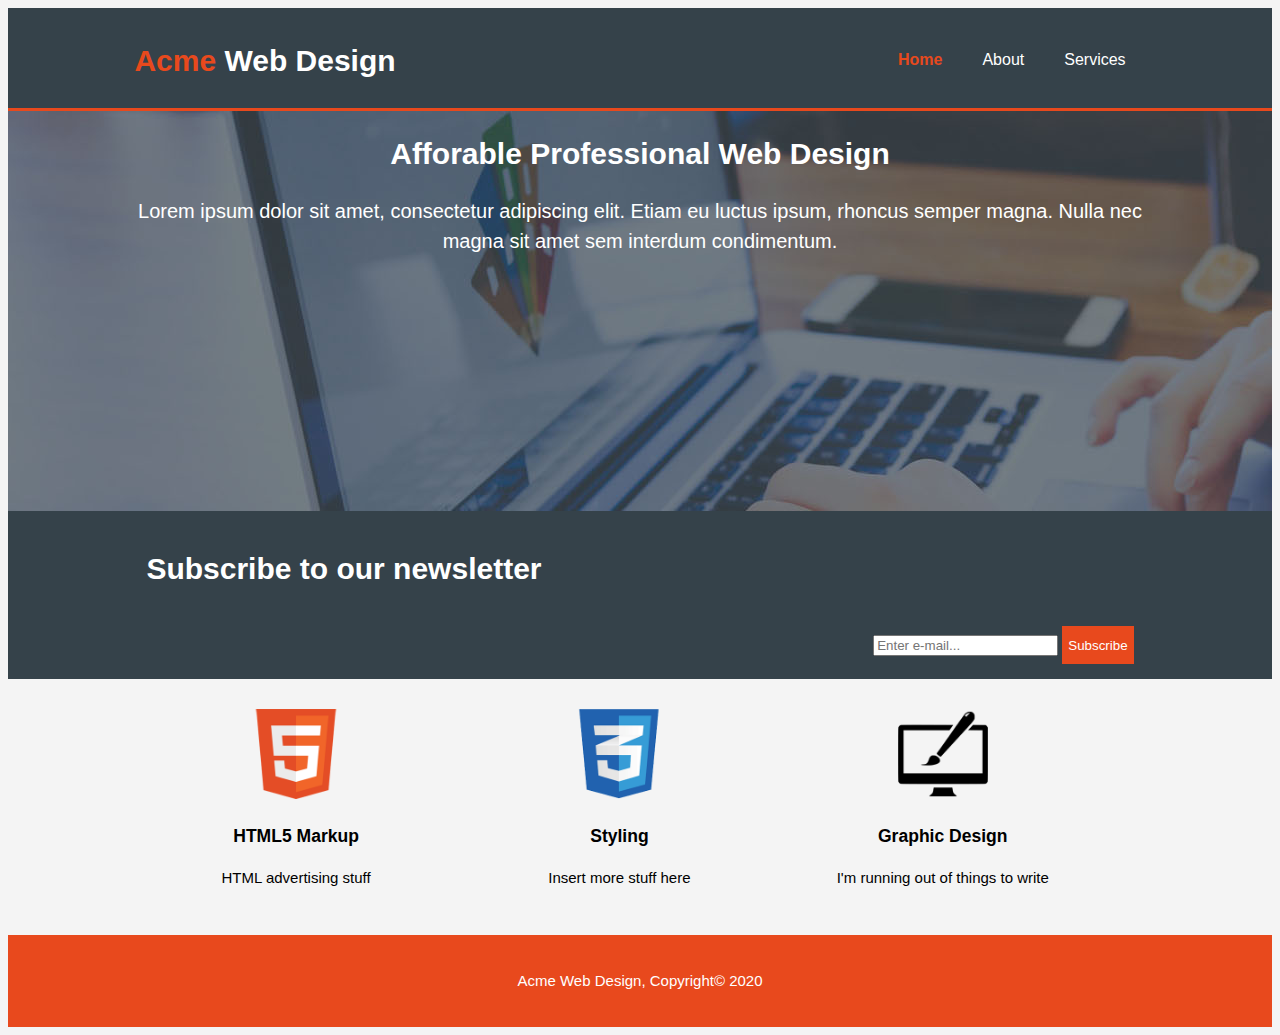
<file: index.html>
<!DOCTYPE html>
<html lang="en" dir="ltr">
  <head>
    <meta charset="utf-8">
    <meta name = "viewport" content = "width = device=width" />
    <meta name = "description" content = "Afforable and professional web design" />
    <meta name = "keywords" content = "web design, afforable web design" />
    <meta name = "auther" content = "Me" />

    <title> Acme Web Design | Welcome</title>
    <link rel = 'stylesheet' href = "./css/style.css">
  </head>
  <body>
    <header>
       <div class = "container">
          <div id = "branding">
            <h1><span class = "highlight">Acme</span> Web Design</h1>
          </div>
          <nav>
            <ul>
              <li class = "current"> <a href = "index.html">Home</a> </li>
              <li> <a href = "About.html">About</a> </li>
              <li> <a href = "Services.html">Services</a> </li>
            </ul>
          </nav>
       </div>
    </header>
    <section id = showcase>
      <div class = "container">
        <H1>Afforable Professional Web Design</H1>
        <p>
          Lorem ipsum dolor sit amet, consectetur adipiscing elit. Etiam eu luctus ipsum, rhoncus semper magna. Nulla nec magna sit amet sem interdum condimentum.
        </p>
      </div>
    </section>

    <section id = newsletter>
      <div class = container>
        <h1>Subscribe to our newsletter</h1>
        <form>
           <input type = "email" placeholder="Enter e-mail..." />
           <button type = "submit" class = "button_1">Subscribe</button>
        </form>
      </div>
    </section>
    <section id = "boxes">
      <div class = "container">
        <div class = "box">
          <img src = "./img/logo_html.png" />
          <h3>HTML5 Markup</h3>
          <p>
            HTML advertising stuff
          </p>
        </div>

        <div class = "box">
          <img src = "./img/logo_css.png" />
          <h3>Styling</h3>
          <p>
            Insert more stuff here
          </p>
        </div>

        <div class = "box">
          <img src = "./img/logo_brush.png" />
          <h3>Graphic Design</h3>
          <p>
            I'm running out of things to write
          </p>
        </div>
      </div>
    </section>

    <footer>
      <p>
        Acme Web Design, Copyright&copy; 2020
      </p>
    </footer>


  </body>
</html>



























<!afdaffsffds>
</file>
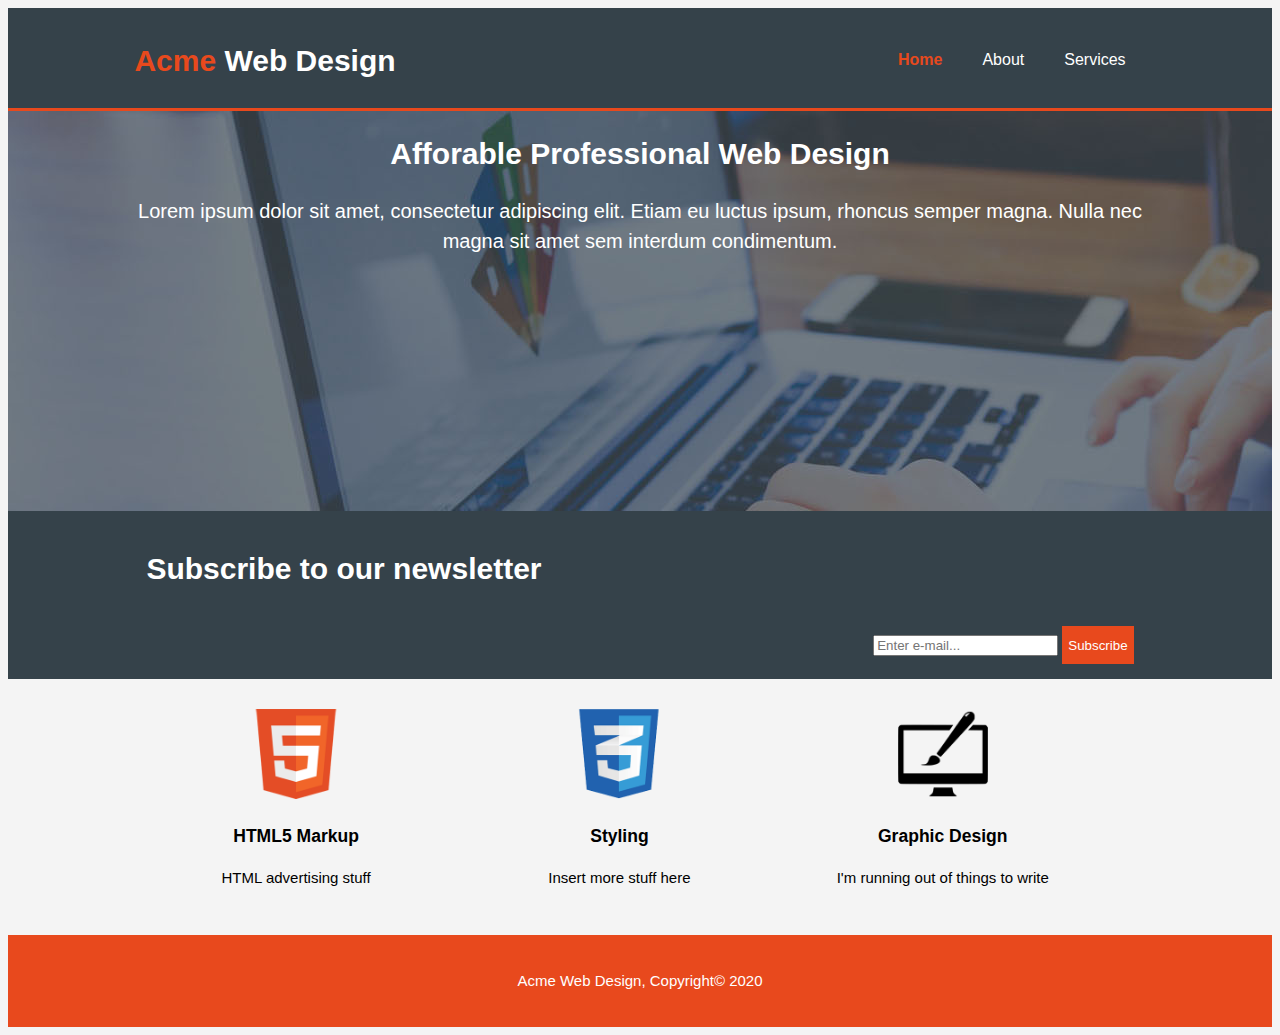
<file: demo_website/index.html>
<!DOCTYPE html>
<html lang="en" dir="ltr">
  <head>
    <meta charset="utf-8">
    <meta name = "viewport" content = "width = device=width" />
    <meta name = "description" content = "Afforable and professional web design" />
    <meta name = "keywords" content = "web design, afforable web design" />
    <meta name = "author" content = "Me" />

    <title> Acme Web Design | Welcome</title>
    <link rel = 'stylesheet' href = "./css/style.css">
  </head>
  <body>
    <header>
       <div class = "container">
          <div id = "branding">
            <h1><span class = "highlight">Acme</span> Web Design</h1>
          </div>
          <nav>
            <ul>
              <li class = "current"> <a href = "index.html">Home</a> </li>
              <li> <a href = "About.html">About</a> </li>
              <li> <a href = "Services.html">Services</a> </li>
            </ul>
          </nav>
       </div>
    </header>
    <section id = showcase>
      <div class = "container">
        <H1>Afforable Professional Web Design</H1>
        <p>
          Lorem ipsum dolor sit amet, consectetur adipiscing elit. Etiam eu luctus ipsum, rhoncus semper magna. Nulla nec magna sit amet sem interdum condimentum.
        </p>
      </div>
    </section>

    <section id = newsletter>
      <div class = container>
        <h1>Subscribe to our newsletter</h1>
        <form>
           <input type = "email" placeholder="Enter e-mail..." />
           <button type = "submit" class = "button_1">Subscribe</button>
        </form>
      </div>
    </section>
    <section id = "boxes">
      <div class = "container">
        <div class = "box">
          <img src = "./img/logo_html.png" />
          <h3>HTML5 Markup</h3>
          <p>
            HTML advertising stuff
          </p>
        </div>

        <div class = "box">
          <img src = "./img/logo_css.png" />
          <h3>Styling</h3>
          <p>
            Insert more stuff here
          </p>
        </div>

        <div class = "box">
          <img src = "./img/logo_brush.png" />
          <h3>Graphic Design</h3>
          <p>
            I'm running out of things to write
          </p>
        </div>
      </div>
    </section>

    <footer>
      <p>
        Acme Web Design, Copyright&copy; 2020
      </p>
    </footer>


  </body>
</html>



























<!afdaffsffds>
</file>
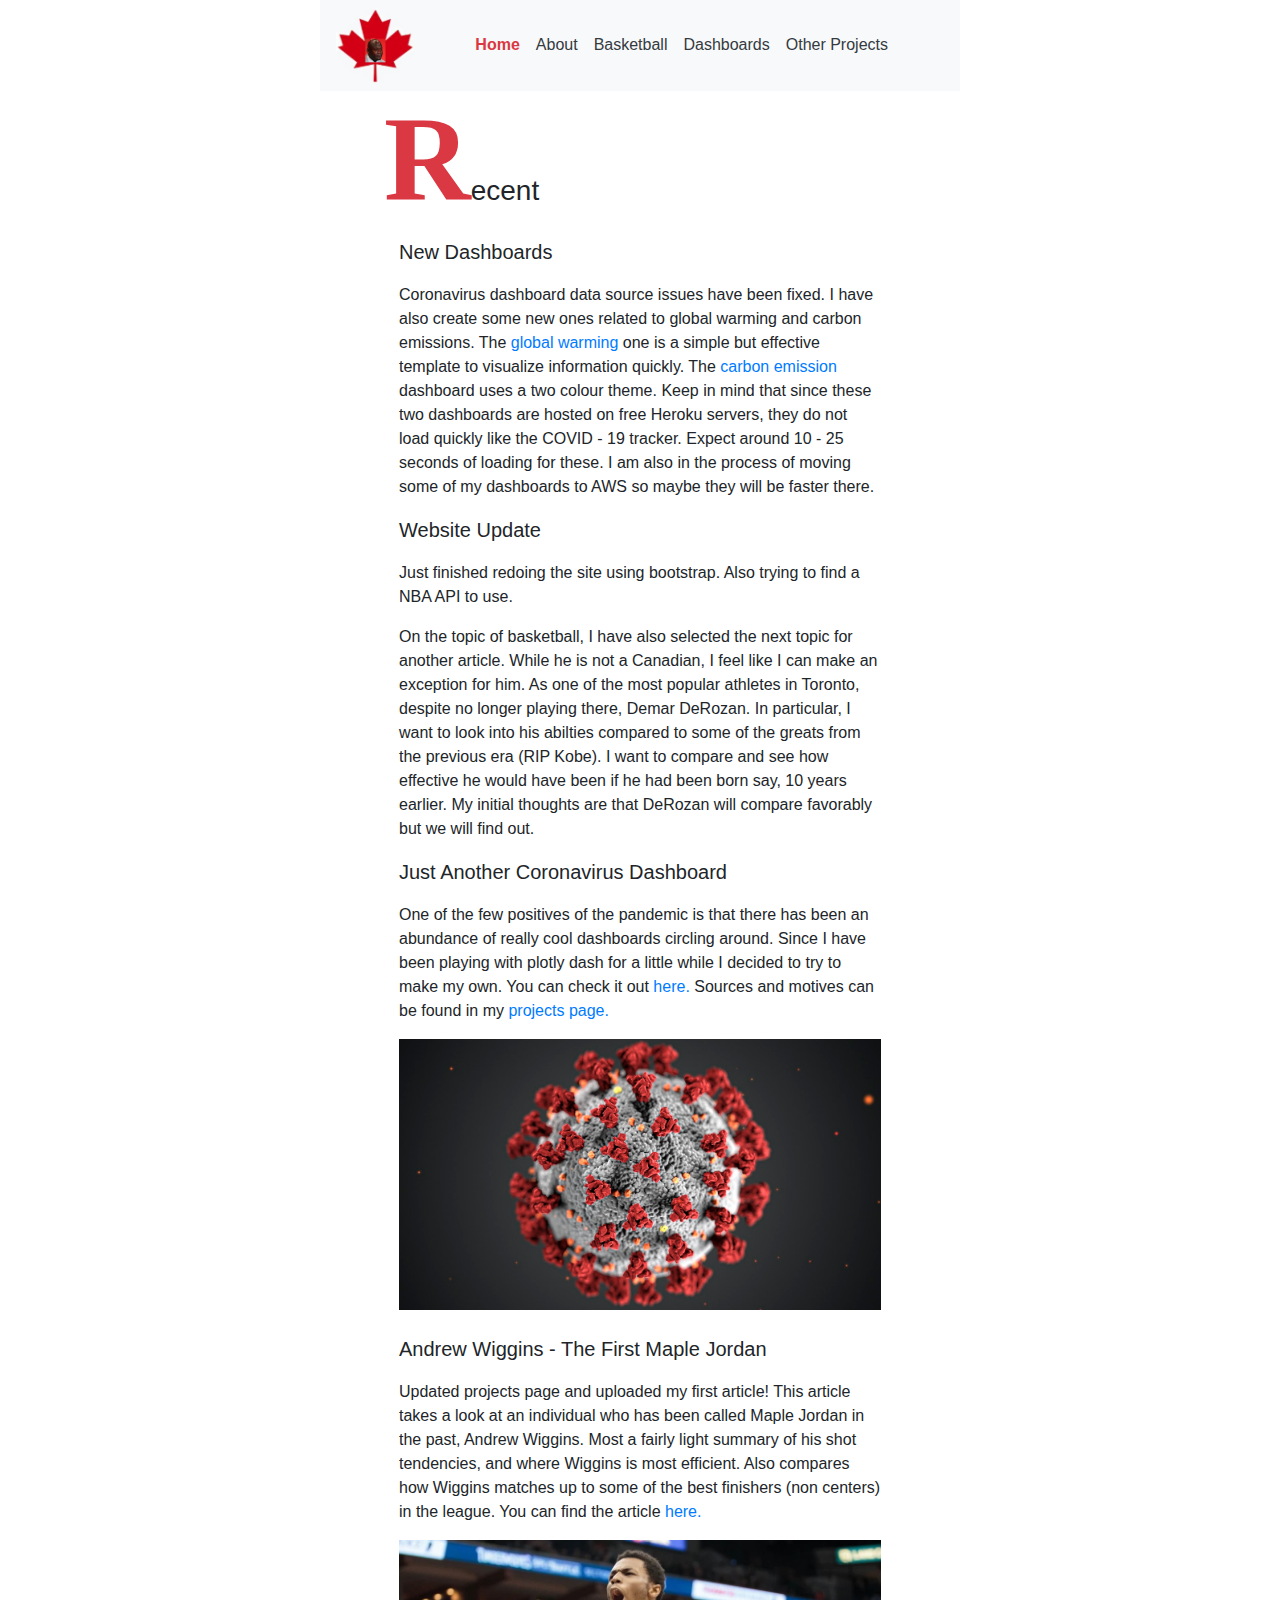
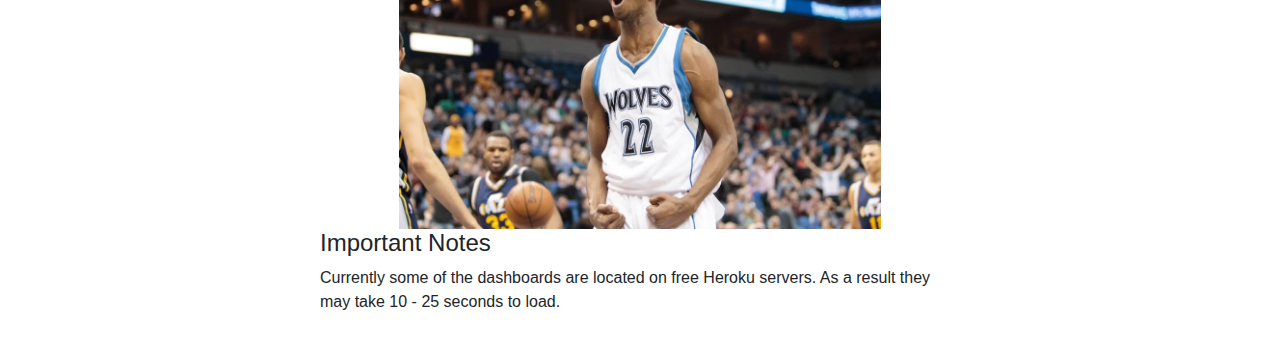
<file: therealmaplejordan/index.html>
<!DOCTYPE html>
<html lang="en" dir="ltr">
  <head>
    <script async src="https://www.googletagmanager.com/gtag/js?id=UA-159837599-1"></script>
    <script>
      window.dataLayer = window.dataLayer || [];
      function gtag(){dataLayer.push(arguments);}
      gtag('js', new Date());

      gtag('config', 'UA-159837599-1');
    </script>
    <meta charset="utf-8">
    <meta name = "viewport" content = "width=device-width, initial-scale=1" />
    <meta name = "description" content =  "NBA, NHL, Machine learning"/>
    <title>The Real Maple Jordan</title>
    <link href = "css/bootstrap.min.css"  rel = "stylesheet">
  </head>
  <body>
    <div style = "width:50%; margin:auto;">
      <nav class = "navbar navbar-expand-lg navbar-light bg-light" >
        <img src = "img/nady_masterpiece.jpg", style = "width:13%" />
        <div class = "collapse navbar-collapse" id = "navbarSupportedContent">
          <ul class = "navbar-nav ml-auto mr-5" >
            <li class = "nav-item">
              <a class = "nav-link" href = "index.html" style ="color:#DA3842; font-weight:bold;">Home</a>
            </li>
            <li class = "nav-item">
              <a class = "nav-link text-dark" href = "about.html">About</a>
            </li>
            <li class = "nav-item">
              <a class = "nav-link text-dark" href = "basketball.html">Basketball</a>
            </li>
            <li class = "nav-item">
              <a class = "nav-link text-dark" href = "dashboards.html">Dashboards</a>
            </li>
            <li class = "nav-item">
              <a class = "nav-link text-dark" href = "projects.html">Other Projects</a>
            </li>
          </ul>
        </div>
      </nav>
      <!-- main body section -->
      <div class = "row" style = "width:80%; margin:auto;">
        <h3><span style = "font:bold 120px Helvetica Neue; color:#DA3842;">R</span>ecent</h3>
        <div class = "col-sm-12 col-mid-12">
          <p class = 'lead'>
            New Dashboards
          </p>
          <p>
            Coronavirus dashboard data source issues have been fixed. I have also create some new ones related to global warming and carbon emissions. The <a href = 'https://globalwarming123.herokuapp.com/'>global warming</a> one is a simple but effective template to visualize information quickly. The <a href = "https://carbonemission.herokuapp.com/">carbon emission</a> dashboard uses a two colour theme. Keep in mind that since these two dashboards are hosted on free Heroku servers, they do not load quickly like the COVID - 19 tracker. Expect around 10 - 25 seconds of loading for these. I am also in the process of moving some of my dashboards to AWS so maybe they will be faster there.
          </p>
        </div>
        <div class = "col-sm-12 col-md-12">
          <p class = "lead">
            Website Update
          </p>
          <p>
            Just finished redoing the site using bootstrap. Also trying to find a NBA API to use.
          </p>
          <p>
            On the topic of basketball, I have also selected the next topic for another article. While he is not a Canadian, I feel like I can make an exception for him. As one of the most popular athletes in Toronto, despite no longer playing there, Demar DeRozan. In particular, I want to look into his abilties compared to some of the greats from the previous era (RIP Kobe). I want to compare and see how effective he would have been if he had been born say, 10 years earlier. My initial thoughts are that DeRozan will compare favorably but we will find out.
          </p>
        </div>
        <div class = "col-sm-12 col-md-12">
          <p class = "lead">
            Just Another Coronavirus Dashboard
          </p>
          <p>
            One of the few positives of the pandemic is that there has been an abundance of really cool dashboards circling around. Since I have been playing with plotly dash for a little while I decided to try to make my own. You can check it out <a href = "https://app-corona727.herokuapp.com/">here.</a> Sources and motives can be found in my <a href ="https://therealmaplejordan.com/projects.html">projects page.</a>
          </p>
          <img src = "img/virus.jpg" style = "width:100%"/>
          <br />
        </div>
      </div>
      <br />
      <div class = "row" style = "width:80%; margin:auto;">
        <div class = "col-sm-12 col-md-12" >
          <p class = "lead">
            Andrew Wiggins - The First Maple Jordan
          </p>
          <p>
              Updated projects page and uploaded my first article! This article takes a look at an individual who has been called Maple Jordan in the past, Andrew Wiggins. Most a fairly light summary of his shot tendencies, and where Wiggins is most efficient. Also compares how Wiggins matches up to some of the best finishers (non centers) in the league. You can find the article <a href = "https://therealmaplejordan.com/intro_wiggins.html">here.</a>
          </p>
          <img src = "img/wiggins_pic.jpg" style = "width:100%"/>
        </div>
      </div>
      <h4>Important Notes</h4>
      <p>
        Currently some of the dashboards are located on free Heroku servers. As a result they may take 10 - 25 seconds to load.
      </p>
      <br/>

    </div>
    <script scr = "js/bootstrap.min.js"></script>
  </body>
</html>














<!-- -->
</file>
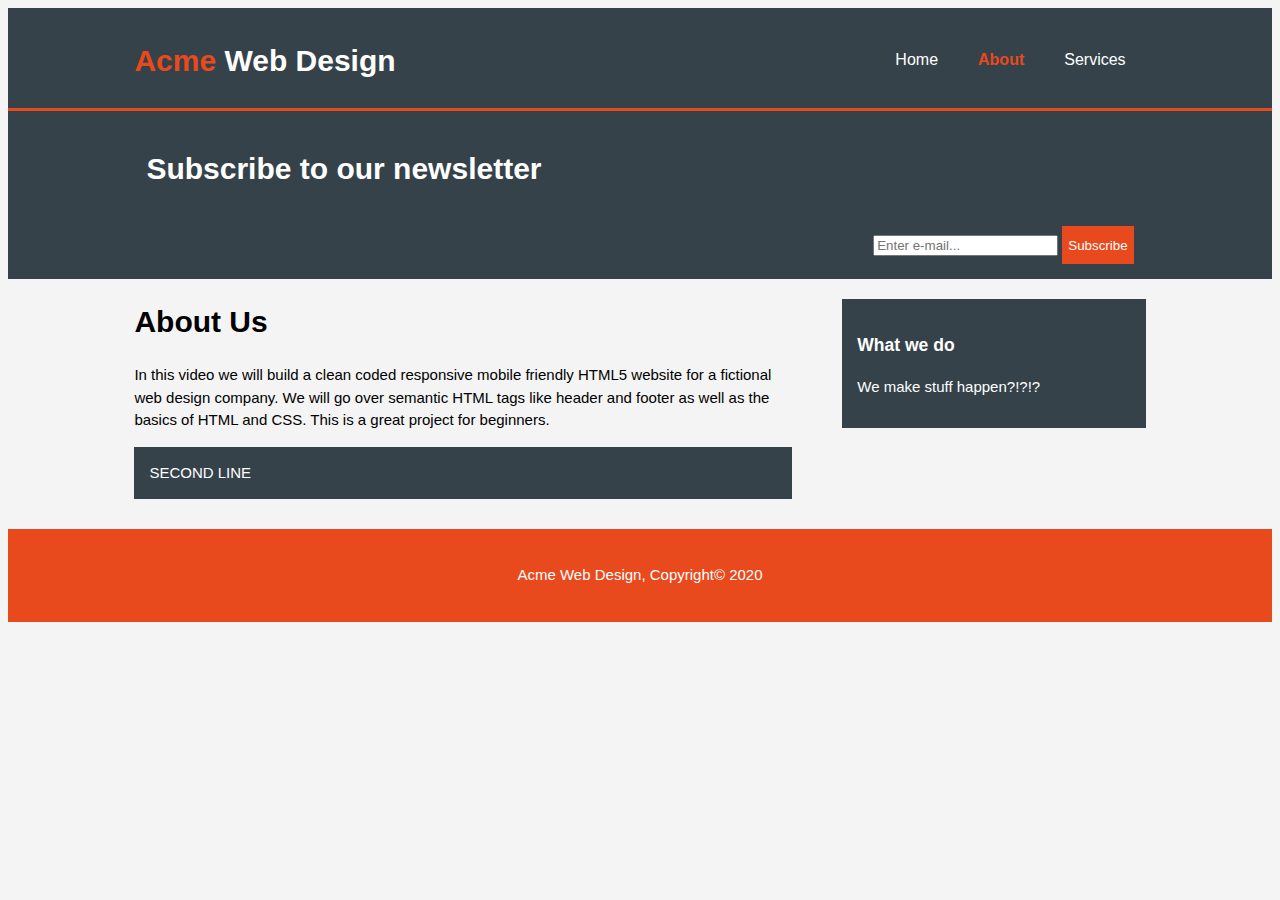
<file: about.html>
<!DOCTYPE html>
<html lang="en" dir="ltr">
  <head>
    <meta charset="utf-8">
    <meta name = "viewport" content = "width = device=width" />
    <meta name = "description" content = "Afforable and professional web design" />
    <meta name = "keywords" content = "web design, afforable web design" />
    <meta name = "auther" content = "Me" />

    <title> Acme Web Design | About</title>
    <link rel = 'stylesheet' href = "./css/style.css">
  </head>
  <body>
    <header>
       <div class = "container">
          <div id = "branding">
            <h1><span class = "highlight">Acme</span> Web Design</h1>
          </div>
          <nav>
            <ul>
              <li> <a href = "index.html">Home</a> </li>
              <li class = "current"> <a href = "About.html">About</a> </li>
              <li> <a href = "Services.html">Services</a> </li>
            </ul>
          </nav>
       </div>
    </header>

    <section id = newsletter>
      <div class = container>
        <h1>Subscribe to our newsletter</h1>
        <form>
           <input type = "email" placeholder="Enter e-mail..." />
           <button type = "submit" class = "button_1">Subscribe</button>
        </form>
      </div>
    </section>
    <section id = "main">
      <div class = "container">
        <article id ='main-col'>
          <h1 class = "page-title">
            About Us
          </h1>
          <p>
            In this video we will build a clean coded responsive mobile friendly HTML5 website for a fictional web design company.
             We will go over semantic HTML tags like header and footer as well as the basics of HTML and CSS. This is a great project for beginners.
          </p>
          <p class = 'dark'>SECOND LINE</p>
        </article>

          <aside id = "sidebar">
            <div class = "dark">
              <h3>What we do</h3>
              <p>We make stuff happen?!?!?</p>
            </div>
          </aside>
          </div>

      </div>
    </section>

    <footer>
      <p>
        Acme Web Design, Copyright&copy; 2020
      </p>
    </footer>


  </body>
</html>



























<!afdaffsffds>
</file>
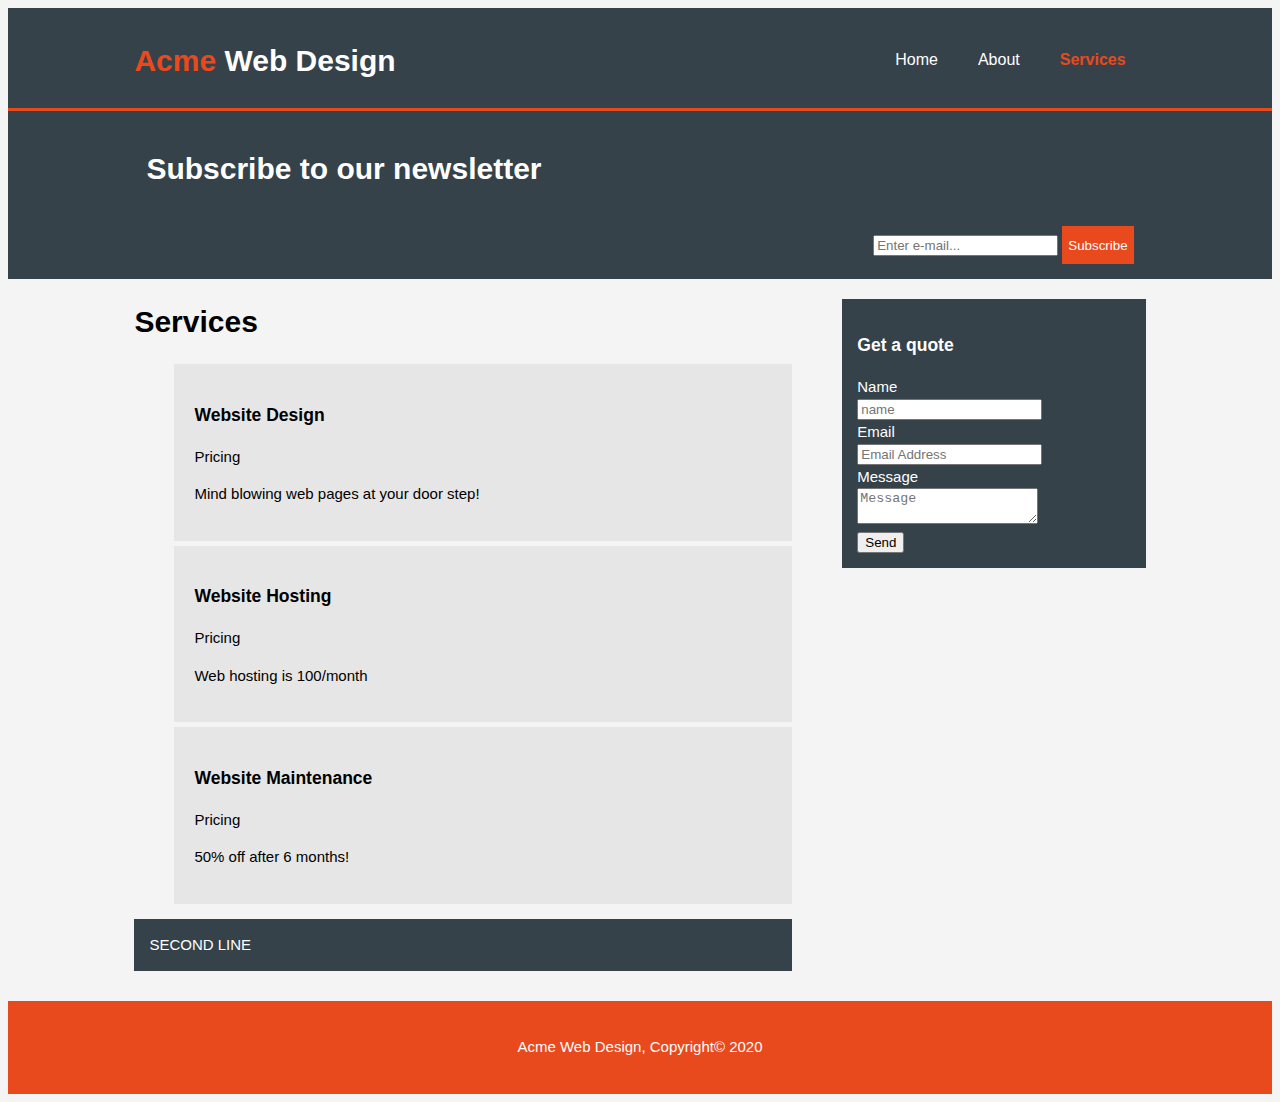
<file: services.html>
<!DOCTYPE html>
<html lang="en" dir="ltr">
  <head>
    <meta charset="utf-8">
    <meta name = "viewport" content = "width = device=width" />
    <meta name = "description" content = "Afforable and professional web design" />
    <meta name = "keywords" content = "web design, afforable web design" />
    <meta name = "auther" content = "Me" />

    <title> Acme Web Design | Services</title>
    <link rel = 'stylesheet' href = "./css/style.css">
  </head>
  <body>
    <header>
       <div class = "container">
          <div id = "branding">
            <h1><span class = "highlight">Acme</span> Web Design</h1>
          </div>
          <nav>
            <ul>
              <li> <a href = "index.html">Home</a> </li>
              <li> <a href = "About.html">About</a> </li>
              <li class = "current"> <a href = "Services.html">Services</a> </li>
            </ul>
          </nav>
       </div>
    </header>

    <section id = newsletter>
      <div class = container>
        <h1>Subscribe to our newsletter</h1>
        <form>
           <input type = "email" placeholder="Enter e-mail..." />
           <button type = "submit" class = "button_1">Subscribe</button>
        </form>
      </div>
    </section>
    <section id = "main">
      <div class = "container">
        <article id ='main-col'>
          <h1 class = "page-title">Services</h1>
          <ul id = 'services'>
            <li>
              <h3>Website Design</h3>
              <p>Pricing</p>
              <p>Mind blowing web pages at your door step!</p>
            </li>

            <li>
              <h3>Website Hosting</h3>
              <p>Pricing</p>
              <p>Web hosting is 100/month</p>
            </li>

            <li>
              <h3>Website Maintenance</h3>
              <p>Pricing</p>
              <p>50% off after 6 months!</p>
            </li>



          </ul>
          <p class = 'dark'>SECOND LINE</p>
        </article>

          <aside id = "sidebar">
            <div class = "dark">
              <h3>Get a quote</h3>
              <form class = "quote">
              </form>
                <div>
                  <label>Name</label><br />
                  <input type = "text" placeholder = "name" />
                </div>
                <div>
                  <label>Email</label><br>
                  <input type = 'email' placeholder = "Email Address" />
                </div>
                <div>
                  <label>Message</label><br />
                  <textarea placeholder="Message"></textarea>
                </div>
                <button class="buttom_1" type ="submit">Send</button>


            </div>
          </aside>
          </div>

      </div>
    </section>

    <footer>
      <p>
        Acme Web Design, Copyright&copy; 2020
      </p>
    </footer>


  </body>
</html>



























<!afdaffsffds>
</file>
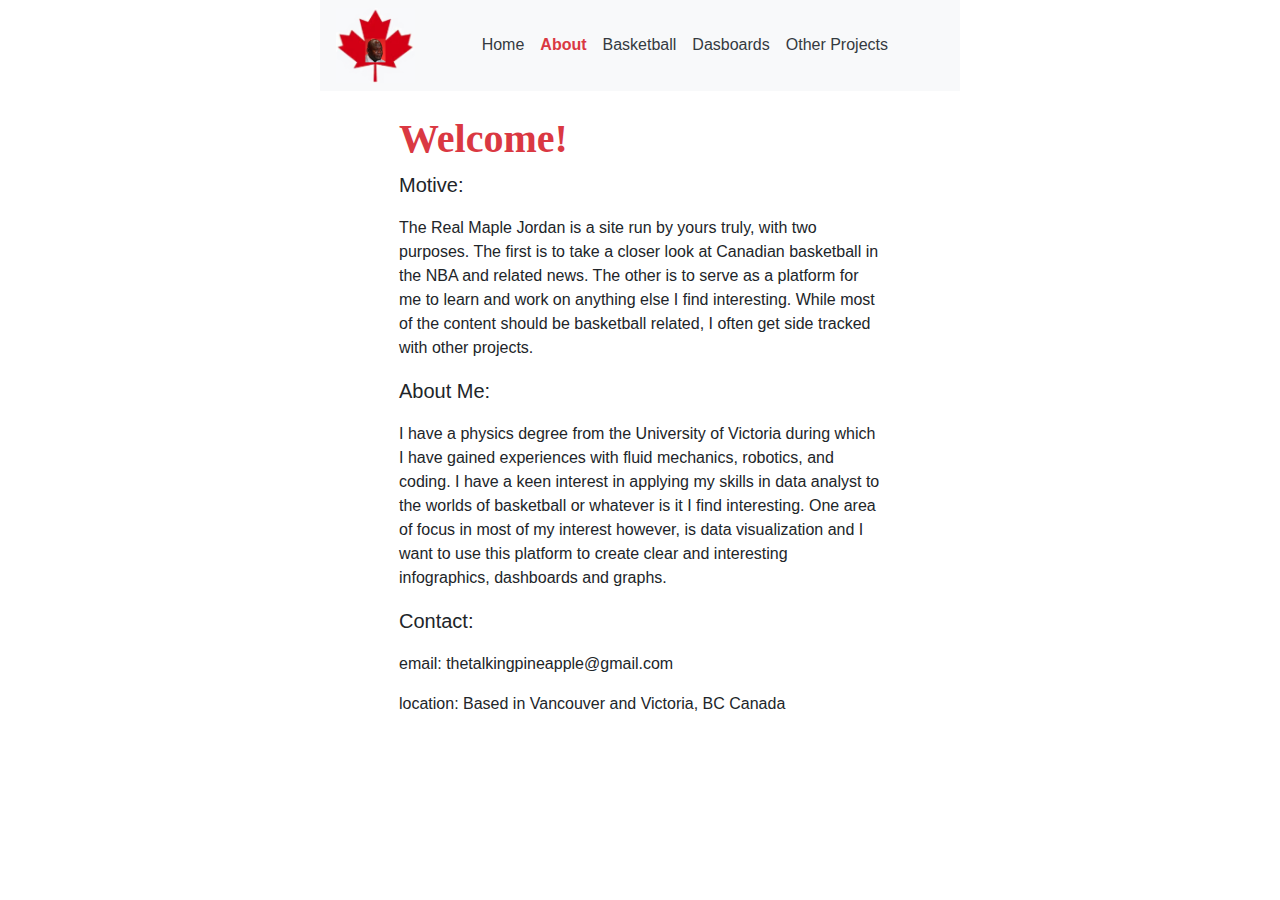
<file: therealmaplejordan/about.html>
<!DOCTYPE html>
<html lang="en" dir="ltr">
  <head>
    <meta charset="utf-8">
    <meta name = "viewport" content = "width=device-width, initial-scale=1" />
    <meta name = "description" content =  "NBA, NHL, Machine learning"/>
    <title>The Real Maple Jordan | About</title>
    <link href = "css/bootstrap.min.css"  rel = "stylesheet">
  </head>
  <body>
    <div style = "width:50%; margin:auto;">
      <nav class = "navbar navbar-expand-lg navbar-light bg-light" >
        <img src = "img/nady_masterpiece.jpg", style = "width:13%" />
        <div class = "collapse navbar-collapse" id = "navbarSupportedContent">
          <ul class = "navbar-nav ml-auto mr-5" >
            <li class = "nav-item">
              <a class = "nav-link text-dark" href = "index.html">Home</a>
            </li>
            <li class = "nav-item">
              <a class = "nav-link" href = "about.html" style ="color:#DA3842; font-weight:bold;">About</a>
            </li>
            <li class = "nav-item">
              <a class = "nav-link text-dark" href = "basketball.html">Basketball</a>
            </li>
            <li class = "nav-item">
              <a class = "nav-link text-dark" href = "dashboards.html">Dasboards</a>
            </li>
            <li class = "nav-item">
              <a class = "nav-link text-dark" href = "projects.html">Other Projects</a>
            </li>
          </ul>
        </div>
      </nav>
      <!-- main body section -->
      <div class = "row mt-sm-4 mt-md-0" style = "width:80%; margin:auto;">
        <div class = "col-sm-12 col-md-12">
          <br />
          <h1 style = "font:bold 40px Helvetica Neue; color:#DA3842;">Welcome!</h1>
          <p class = "lead">
            Motive:
          </p>
          <p>
            The Real Maple Jordan is a site run by yours truly, with two purposes. The first is to take a closer look at Canadian basketball in the NBA and related news. The other is to serve as a platform for me to learn and work on anything else I find interesting. While most of the content should be basketball related, I often get side tracked with other projects.
          </p>
          <p class = "lead">
            About Me:
          </p>
          <p>
            I have a physics degree from the University of Victoria during which I have gained experiences with fluid mechanics, robotics, and coding. I have a keen interest in applying my skills in data analyst to the worlds of basketball or whatever is it I find interesting. One area of focus in most of my interest however, is data visualization and I want to use this platform to create clear and interesting infographics, dashboards and graphs.
          </p>
          <p class = "lead">
            Contact:
          </p>
          <p>
            email: thetalkingpineapple@gmail.com
          </p>
          <p>
            location: Based in Vancouver and Victoria, BC Canada
          </p>
        </div>
      </div>

    </div>
    <script scr = "js/bootstrap.min.js"></script>
  </body>
</html>














<!-- -->
</file>
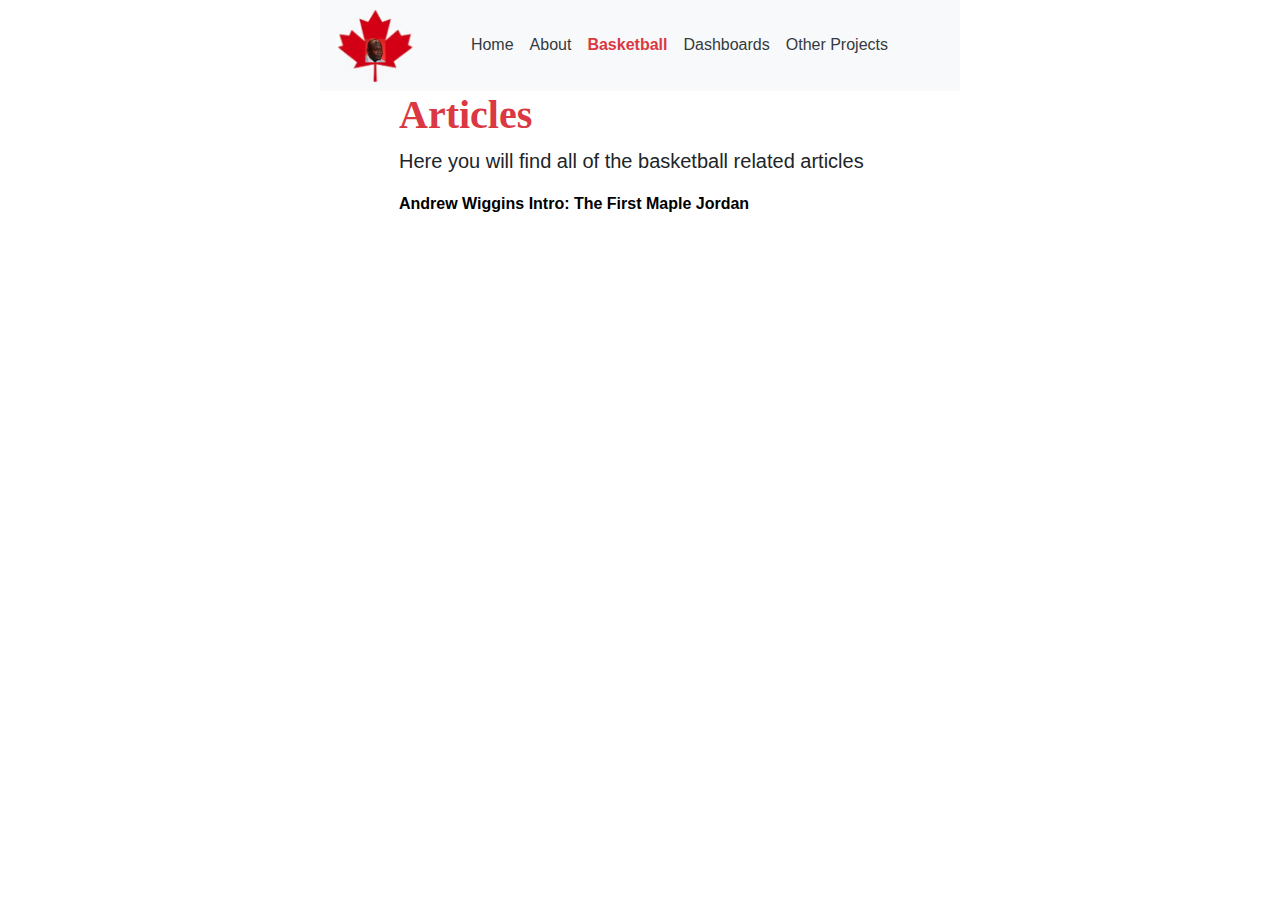
<file: therealmaplejordan/basketball.html>
<!DOCTYPE html>
<html lang="en" dir="ltr">
  <head>
    <meta charset="utf-8">
    <meta name = "viewport" content = "width=device-width, initial-scale=1" />
    <meta name = "description" content =  "NBA, NHL, Machine learning"/>
    <title>The Real Maple Jordan | Articles</title>
    <link href = "css/bootstrap.min.css"  rel = "stylesheet">
  </head>
  <body>
    <div style = "width:50%; margin:auto;">
      <nav class = "navbar navbar-expand-lg navbar-light bg-light" >
        <img src = "img/nady_masterpiece.jpg", style = "width:13%" />
        <div class = "collapse navbar-collapse" id = "navbarSupportedContent">
          <ul class = "navbar-nav ml-auto mr-5" >
            <li class = "nav-item">
              <a class = "nav-link text-dark" href = "index.html">Home</a>
            </li>
            <li class = "nav-item">
              <a class = "nav-link text-dark" href = "about.html">About</a>
            </li>
            <li class = "nav-item">
              <a class = "nav-link" href = "basketball.html" style ="color:#DA3842; font-weight:bold;">Basketball</a>
            </li>
            <li class = "nav-item">
              <a class = "nav-link text-dark" href = "dashboards.html">Dashboards</a>
            </li>
            <li class = "nav-item">
              <a class = "nav-link text-dark" href = "projects.html">Other Projects</a>
            </li>
          </ul>
        </div>
      </nav>
    <!-- main body here-->
      <div class = "row mt-sm-4 mt-md-0" style = "width:80%; margin:auto;">
        <div class = "col-sm-12 col-md-12">
          <h1 style = "font:bold 40px Helvetica Neue; color:#DA3842;">Articles</h1>
          <p class = "lead">
            Here you will find all of the basketball related articles
          </p>
          <a href = "articles/wiggins_intro.html" style = "font:arial 20px bold; color:black; font-weight:bold">Andrew Wiggins Intro: The First Maple Jordan</a>
        </div>
      </div>


    </div>
    <script scr = "js/bootstrap.min.js"></script>
  </body>
</html>














<!-- -->
</file>
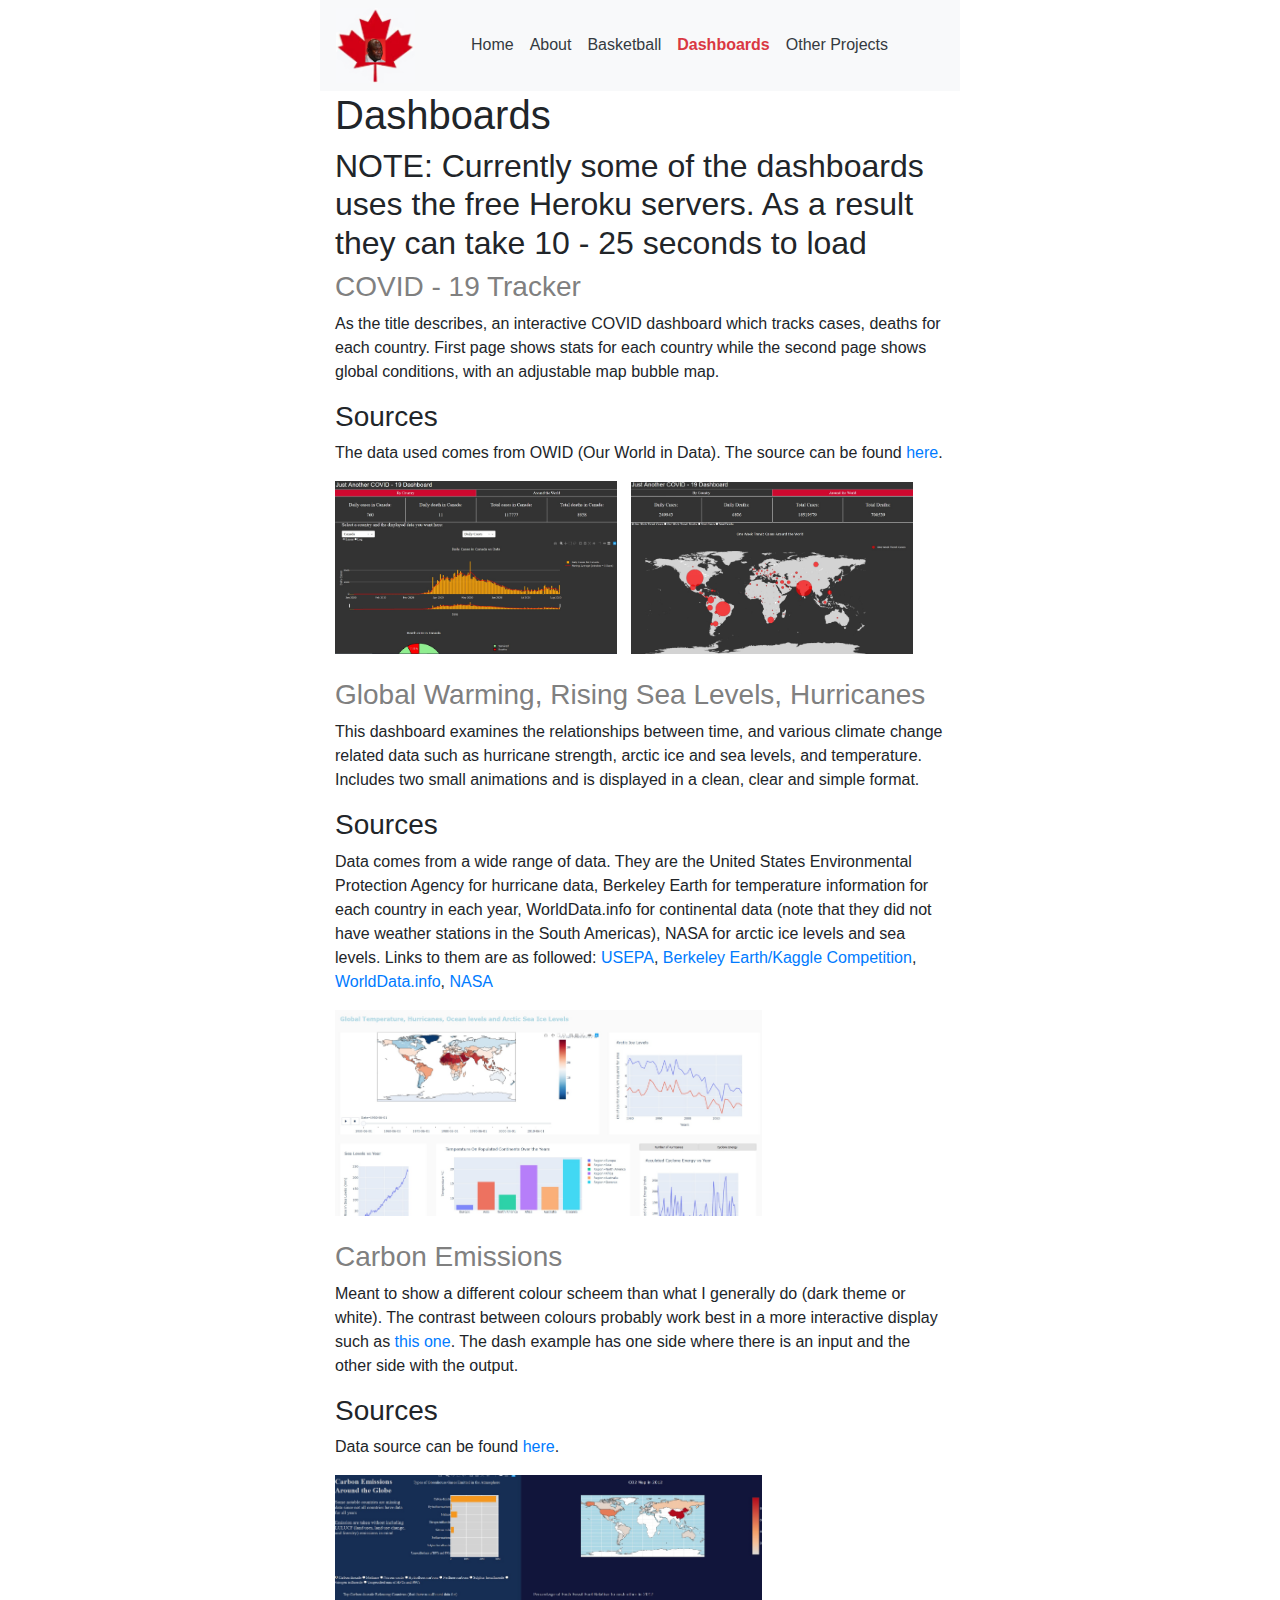
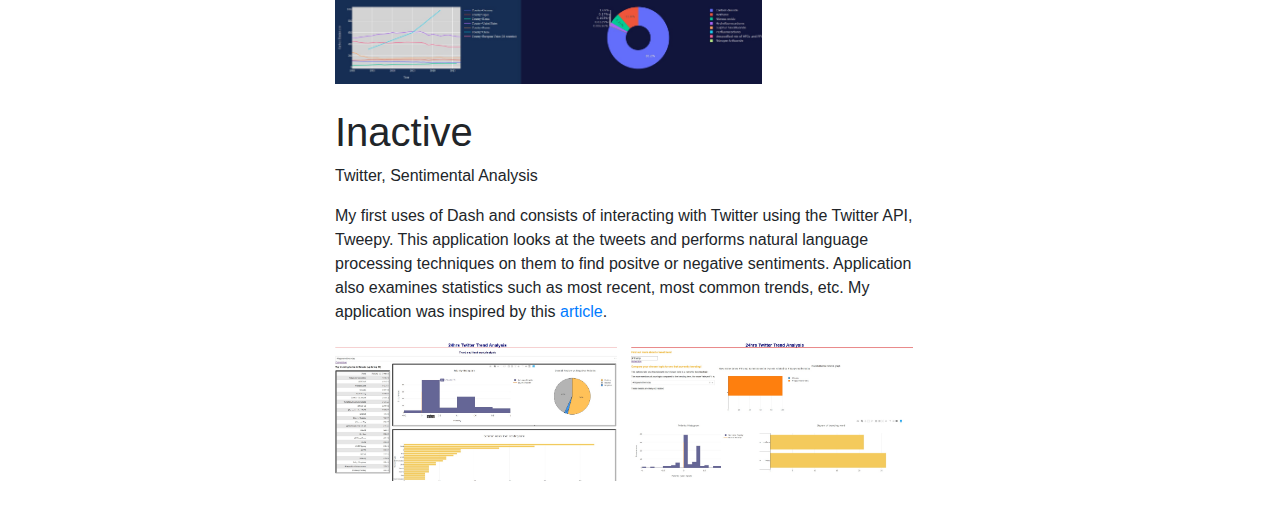
<file: therealmaplejordan/dashboards.html>
<!DOCTYPE html>
<html lang="en" dir="ltr">
  <head>
    <meta charset="utf-8">
    <meta name = "viewport" content = "width=device-width, initial-scale=1" />
    <meta name = "description" content =  "NBA, NHL, Machine learning"/>
    <title>The Real Maple Jordan | Projects</title>
    <title></title>
    <link href = "css/bootstrap.min.css"  rel = "stylesheet">
  </head>
  <body>
    <div style = "width:50%; margin:auto;">
      <nav class = "navbar navbar-expand-lg navbar-light bg-light" >
        <img src = "img/nady_masterpiece.jpg", style = "width:13%" />
        <div class = "collapse navbar-collapse" id = "navbarSupportedContent">
          <ul class = "navbar-nav ml-auto mr-5" >
            <li class = "nav-item">
              <a class = "nav-link text-dark" href = "index.html">Home</a>
            </li>
            <li class = "nav-item">
              <a class = "nav-link text-dark" href = "about.html">About</a>
            </li>
            <li class = "nav-item">
              <a class = "nav-link text-dark" href = "basketball.html">Basketball</a>
            </li>
            <li class = "nav-item">
              <a class = "nav-link" href = "dashboards.html", style = "color:#DA3842; font-weight:bold;" >Dashboards</a>
            </li>
            <li class = "nav-item">
              <a class = "nav-link text-dark" href = "projects.html">Other Projects</a>
            </li>
          </ul>
        </div>
      </nav>
      <!-- main body section -->
      <div class = "row mt-sm-4 mt-md-0" style = "margin:auto;">
        <div class = "col-sm-12 col-md-12">
          <h1>Dashboards</h1>
          <h2>NOTE: Currently some of the dashboards uses the free Heroku servers. As a result they can take 10 - 25 seconds to load</h2>
            <a href = "https://app-corona727.herokuapp.com/" style = 'text-decoration:none; color:gray; font-size:20px'>
              <h3>
                COVID - 19 Tracker
              </h3>
            </a>
              <p>
                As the title describes, an interactive COVID dashboard which tracks cases, deaths for each country. First page shows stats for each country while the second page shows global conditions, with an adjustable map bubble map.
              </p>
              <h3>Sources</h3>
              <p>
                The data used comes from OWID (Our World in Data). The source can be found <a href = "https://github.com/owid/covid-19-data/tree/master/public/data">here</a>.
              </p>
              <div>
                <img src = "img/covid_page1.jpg" style = "width:47%; padding-right:5px;"/>
                <img src = "img/covid_page2.jpg" style = 'width:47%; padding-left:5px;'/>
              </div>
              <br />
            <a href ="https://globalwarming123.herokuapp.com/" style = "text-decoration:none; color:gray; font-size:20px">
              <h3>Global Warming, Rising Sea Levels, Hurricanes</h3>
            </a>
            <p>
              This dashboard examines the relationships between time, and various climate change related data such as hurricane strength, arctic ice and sea levels, and temperature. Includes two small animations and is displayed in a clean, clear and simple format.
            </p>
            <h3>Sources  </h3>
            <p>
              Data comes from a wide range of data. They are the United States Environmental Protection Agency for hurricane data, Berkeley Earth for temperature information for each country in each year, WorldData.info for continental data (note that they did not have weather stations in the South Americas), NASA for arctic ice levels and sea levels. Links to them are as followed: <a href = "https://www.epa.gov/climate-indicators/climate-change-indicators-tropical-cyclone-activity">USEPA</a>, <a href = "https://www.kaggle.com/berkeleyearth/climate-change-earth-surface-temperature-data">Berkeley Earth/Kaggle Competition</a>,  <a href = "https://www.worlddata.info/global-warming.php">WorldData.info</a>, <a href ="https://climate.nasa.gov/vital-signs/sea-level/">NASA</a>
            </p>
            <img src = 'img/global_warming.jpg' style = 'width:70%;'/>
            <br />
            <br />
            <a href = "https://carbonemission.herokuapp.com/", style = "text-decoration:none; color:gray;">
              <h3>Carbon Emissions</h3>
            </a>
            <p>
              Meant to show a different colour scheem than what I generally do (dark theme or white). The contrast between colours probably work best in a more interactive display such as <a href = "https://dash-gallery.plotly.host/dash-oil-gas-ternary/">this one</a>. The dash example has one side where there is an input and the other side with the output.
            </p>
            <h3>Sources</h3>
            <p>
              Data source can be found <a href = "https://stats.oecd.org/Index.aspx?DataSetCode=AIR_GHG">here</a>.
            </p>
            <img src = "img/carbon_emission.jpg" style = "width:70%;" />
            <br />
            <br />
            <h1>Inactive</h1>
              <p class = "leading">
                Twitter, Sentimental Analysis
              </p>
              <p>
                My first uses of Dash and consists of interacting with Twitter using the Twitter API, Tweepy. This application looks at the tweets and performs natural language processing techniques on them to find positve or negative sentiments. Application also examines statistics such as most recent, most common trends, etc. My application was inspired by this <a href = "https://www.earthdatascience.org/courses/use-data-open-source-python/intro-to-apis/analyze-tweet-sentiment-in-python/">article</a>.
              </p>
              <img src = "img/twitter_page1.jpg" style = "width:47%; padding-right:5px;"/>
              <img src = "img/twitter_page2.jpg" style = "width:47%; padding-left:5px;"/>
        </div>
      </div>
      <br />
      </div>
    </div>
    <script src = "js/bootstrap.min.js"></script>
  </body>
</html>














<!-- -->
</file>
<file: css/style.css>
body{
  font: 15px/1.5 Arial, Helvetica, sans-serif;
  padding:0;
  mrgin:0;
  background-color: #f4f4f4;
}

/*Global*/
.container{
  width:80%;
  margin: auto;
  overflow:hidden;
}

header ul{
  margin:0;
  padding:0;
}

.button_1{
  height:38px;
  background:#e8491d;
  border:none;
  padding-left:20;
  padding-right:20;
  color:#ffffff
}

.dark {
  padding:15px;
  background:#35424a;
  color:#ffffff;
  margin-top:10px;
  margin-bottom:10px;
}



/*Header*/

header{
  background: #35424a;
  color:#ffffff;
  padding-top:30px;
  min-height:70px;
  border-bottom:#e8491d 3px solid;
}

header a{
    color: #ffffff;
    text-decoration:none;
    text-transform: :uppercase;
    font-size:16px;
}

header li{
  float:left;
  display:inline;
  padding: 0 20px 0 20px;
}

header #branding{
  float:left;
}

header #branding h1{
  margin:0;
}

header nav{
  float:right;
  margin-top: 10px;
}

header .highlight, header .current a{
  color:#e8491d;
  font-weight: bold;
}


header a:hover{
  color:#cccccc;
  font-weight:bold;
}

/*showcase*/

#showcase{
  min-height: 400px;
  background:url('../img/showcase.jpg') no-repeat 0 -400px;
  text-align: center;
  color:#ffffff;
}

#showcase h1 h1{
  margin-top:100px;
  font-size:55px;
  margin-bottom:10px;
}

#showcase p{
  font-size:20px;
}

/*newletter*/

#newsletter{
  padding:15px;
  color:#ffffff;
  background:#35424a;
}

#newslatter h1{
  float:left;
}

#newsletter form{
  float:right;
  margin-top:15px;
}

#newletter input[type = "email"]{
  padding:4px;
  height:25px;
  width:250px;
}

/*Boxes*/

#boxes{
  margin-top:20px;
}

#boxes .box{
  float:left;
  width: 30%;
  padding:10px;
  text-align: center;
}

#boxes .box img{
  width:90px;
}


/*sidebar*/

aside#sidebar {
  float:right;
  width:30%;
  margin-top:10px;
}

article#main-col{
  float:left;
  width:65%;
}


aside#sidebar .quote input, aside#sidebar .quote textarea{
  width:90%;
  padding:5px;
}

ul#services li{
  padding:20px;
  list-style:none;
  margin-bottom:5px;
  background: #e6e6e6;
  border: cccccc solid 1px;
}



footer{
  padding:20px;
  margin-top:20px;
  color:#ffffff;
  background-color: #e8491d;
  text-align: center;
}


/*media queries*/
@media(max-width: 768px){
  header #branding,
  header nav,
  header nav li
  #newsletter h1
  #newsletter form{
    float:none;
    text-align:center;
    width:100%;
  }
  header{
    padding-bottom:20px;
  }

  #showcase h1{
    margin-top:40px;
  }

  #newsletter button{
    display:block;
    width:100%;
  }

  #newsletter form input[type = "email"]{
      width:100;
      margin-bottom:5px;
  }

}












/**/
</file>
<file: demo_website/css/style.css>
body{
  font: 15px/1.5 Arial, Helvetica, sans-serif;
  padding:0;
  mrgin:0;
  background-color: #f4f4f4;
}

/*Global*/
.container{
  width:80%;
  margin: auto;
  overflow:hidden;
}

header ul{
  margin:0;
  padding:0;
}

.button_1{
  height:38px;
  background:#e8491d;
  border:none;
  padding-left:20;
  padding-right:20;
  color:#ffffff
}

.dark {
  padding:15px;
  background:#35424a;
  color:#ffffff;
  margin-top:10px;
  margin-bottom:10px;
}



/*Header*/

header{
  background: #35424a;
  color:#ffffff;
  padding-top:30px;
  min-height:70px;
  border-bottom:#e8491d 3px solid;
}

header a{
    color: #ffffff;
    text-decoration:none;
    text-transform: :uppercase;
    font-size:16px;
}

header li{
  float:left;
  display:inline;
  padding: 0 20px 0 20px;
}

header #branding{
  float:left;
}

header #branding h1{
  margin:0;
}

header nav{
  float:right;
  margin-top: 10px;
}

header .highlight, header .current a{
  color:#e8491d;
  font-weight: bold;
}


header a:hover{
  color:#cccccc;
  font-weight:bold;
}

/*showcase*/

#showcase{
  min-height: 400px;
  background:url('../img/showcase.jpg') no-repeat 0 -400px;
  text-align: center;
  color:#ffffff;
}

#showcase h1 h1{
  margin-top:100px;
  font-size:55px;
  margin-bottom:10px;
}

#showcase p{
  font-size:20px;
}

/*newletter*/

#newsletter{
  padding:15px;
  color:#ffffff;
  background:#35424a;
}

#newslatter h1{
  float:left;
}

#newsletter form{
  float:right;
  margin-top:15px;
}

#newletter input[type = "email"]{
  padding:4px;
  height:25px;
  width:250px;
}

/*Boxes*/

#boxes{
  margin-top:20px;
}

#boxes .box{
  float:left;
  width: 30%;
  padding:10px;
  text-align: center;
}

#boxes .box img{
  width:90px;
}


/*sidebar*/

aside#sidebar {
  float:right;
  width:30%;
  margin-top:10px;
}

article#main-col{
  float:left;
  width:65%;
}


aside#sidebar .quote input, aside#sidebar .quote textarea{
  width:90%;
  padding:5px;
}

ul#services li{
  padding:20px;
  list-style:none;
  margin-bottom:5px;
  background: #e6e6e6;
  border: cccccc solid 1px;
}



footer{
  padding:20px;
  margin-top:20px;
  color:#ffffff;
  background-color: #e8491d;
  text-align: center;
}


/*media queries*/
@media(max-width: 768px){
  header #branding,
  header nav,
  header nav li
  #newsletter h1
  #newsletter form{
    float:none;
    text-align:center;
    width:100%;
  }
  header{
    padding-bottom:20px;
  }

  #showcase h1{
    margin-top:40px;
  }

  #newsletter button{
    display:block;
    width:100%;
  }

  #newsletter form input[type = "email"]{
      width:100;
      margin-bottom:5px;
  }

}












/**/
</file>
